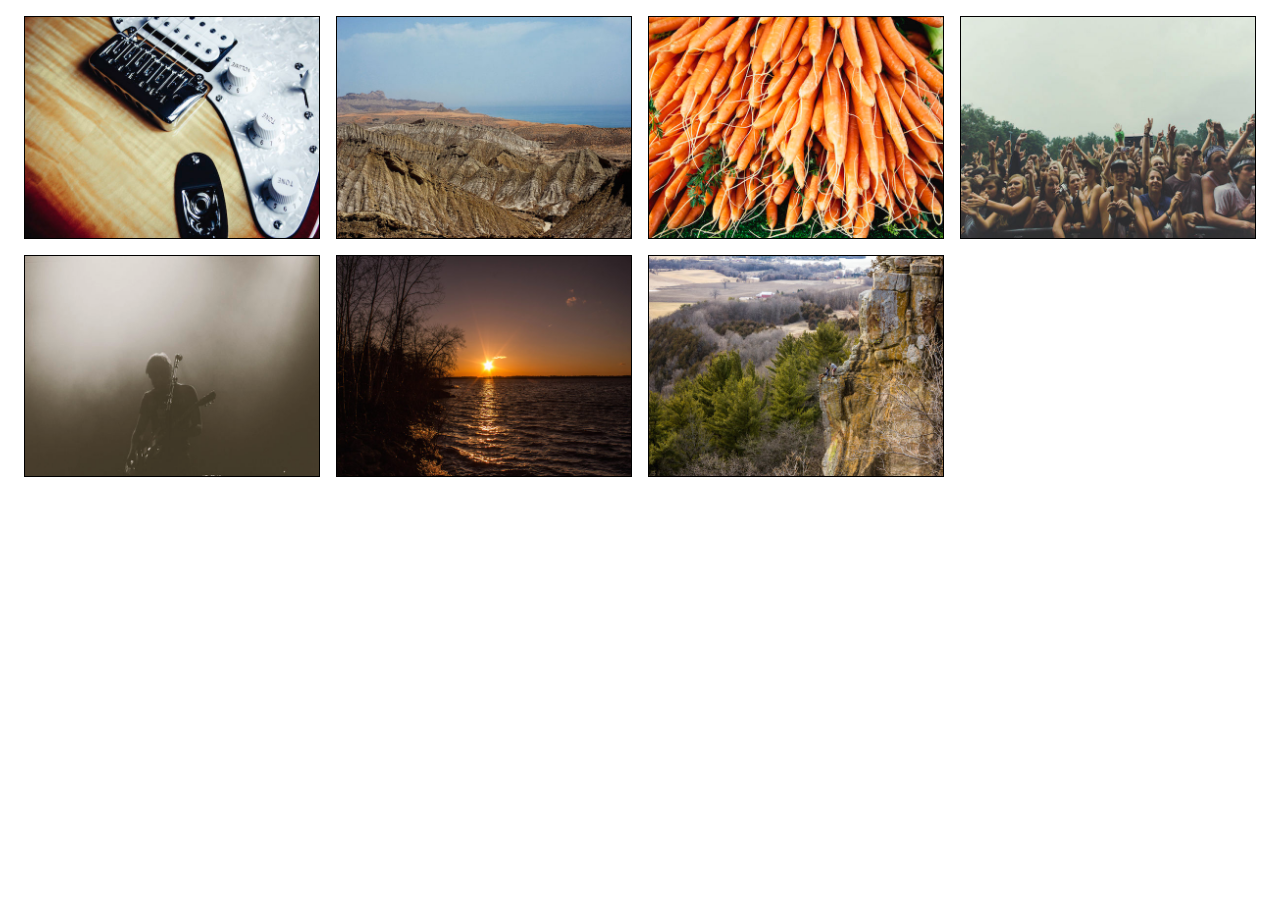
<file: index.html>
<!DOCTYPE html>
<!--
Images courtesy of the following
Markus Spiske - https://500px.com/markusspiske (Links to an external site.) 
Yinan Chen - https://500px.com/webmaster85 (Links to an external site.) 
Fahim Akhter - https://500px.com/fahimakhter (Links to an external site.)
-->
<html lang="en">

<head>
    <meta charset="UTF-8">
    <meta name="viewport" content="width=device-width">
    <title>Image Gallery</title>
    <link rel="stylesheet" href="./css/style.css">
</head>

<body>
    <div class="container">
        <ul class="clearfix">
            <li>
                <picture>
                    <source srcset="img/large/markus-spiske-guitar.jpg" media="(min-width: 1300px)" />
                    <source srcset="img/medium/markus-spiske-guitar.jpg" media="(min-width: 700px) and (max-width: 1300px)" />
                    <source srcset="img/small/markus-spiske-guitar.jpg" media="(max-width: 700px)" />
                    <img src="img/large/markus-spiske-guitar.jpg" alt="markus-spiske-guitar" />
                </picture>
            </li>
            <li>
                <picture>
                    <source srcset="img/large/fahim-akhter-kund-malir-pakistan.jpg" media="(min-width: 1300px)" />
                    <source srcset="img/medium/fahim-akhter-kund-malir-pakistan.jpg" media="(min-width: 700px) and (max-width: 1300px)" />
                    <source srcset="img/small/fahim-akhter-kund-malir-pakistan.jpg" media="(max-width: 700px)" />
                    <img src="img/large/fahim-akhter-kund-malir-pakistan.jpg" alt="fahim-akhter-kund-malir-pakistan" />
                </picture>
            </li>
            <li>
                <picture>
                    <source srcset="img/large/markus-spiske-carrots.jpg" media="(min-width: 1300px)" />
                    <source srcset="img/medium/markus-spiske-carrots.jpg" media="(min-width: 700px) and (max-width: 1300px)" />
                    <source srcset="img/small/markus-spiske-carrots.jpg" media="(max-width: 700px)" />
                    <img src="img/large/markus-spiske-carrots.jpg" alt="markus-spiske-carrots" />
                </picture>
            </li>
            <li>
                <picture>
                    <source srcset="img/large/markus-spiske-concert-crowd.jpg" media="(min-width: 1300px)" />
                    <source srcset="img/medium/markus-spiske-concert-crowd.jpg" media="(min-width: 700px) and (max-width: 1300px)" />
                    <source srcset="img/small/markus-spiske-concert-crowd.jpg" media="(max-width: 700px)" />
                    <img src="img/large/markus-spiske-concert-crowd.jpg" alt="markus-spiske-concert-crowd" />
                </picture>
            </li>
            <li>
                <picture>
                    <source srcset="img/large/markus-spiske-stage.jpg" media="(min-width: 1300px)" />
                    <source srcset="img/medium/markus-spiske-stage.jpg" media="(min-width: 700px) and (max-width: 1300px)" />
                    <source srcset="img/small/markus-spiske-stage.jpg" media="(max-width: 700px)" />
                    <img src="img/large/markus-spiske-stage.jpg" alt="markus-spiske-stage" />
                </picture>
            </li>
            <li>
                <picture>
                    <source srcset="img/large/yiman-chen-castlerock-wisconsin.jpg" media="(min-width: 1300px)" />
                    <source srcset="img/medium/yiman-chen-castlerock-wisconsin.jpg" media="(min-width: 700px) and (max-width: 1300px)" />
                    <source srcset="img/small/yiman-chen-castlerock-wisconsin.jpg" media="(max-width: 700px)" />
                    <img src="img/large/yiman-chen-castlerock-wisconsin.jpg" alt="yiman-chen-castlerock-wisconsin" />
                </picture>
            </li>
            <li>
                <picture>
                    <source srcset="img/large/yiman-chen-gibraltar-rock-wisconsin.jpg" media="(min-width: 1300px)" />
                    <source srcset="img/medium/yiman-chen-gibraltar-rock-wisconsin.jpg" media="(min-width: 700px) and (max-width: 1300px)" />
                    <source srcset="img/small/yiman-chen-gibraltar-rock-wisconsin.jpg" media="(max-width: 700px)" />
                    <img src="img/large/yiman-chen-gibraltar-rock-wisconsin.jpg" alt="yiman-chen-gibraltar-rock-wisconsin" />
                </picture>
            </li>
        </ul>
    </div>
</body>

</html>
</file>
<file: css/style.css>
* {
    box-sizing: border-box;
}

.container {
    margin: 1rem;
}

.container ul {
    list-style: none;
    padding: 0;
}

ul img {
    width: 100%;
    height: auto;
    display: block;
}

ul li {
    margin: 0 0 1rem 0;
    border: 1px solid black;
}

.clearfix:after {
    visibility: hidden;
    display: block;
    font-size: 0;
    content: " ";
    clear: both;
    height: 0;
}


/*
picture,
img {
    max-width: 90%;
    margin: 0 auto;
}
*/


/* Two Columns */

@media screen and (min-width: 600px) and (max-width: 1200px) {
    ul li {
        margin: 0 1rem 1rem 0;
        width: calc(50% - 0.5rem);
        float: left;
    }
    ul li:nth-child(2n) {
        margin: 0 0 1rem 0;
    }
}


/* Four Columns */

@media screen and (min-width: 1200px) {
    ul li {
        margin: 0 1rem 1rem 0;
        width: calc(25% - 0.75rem);
        float: left;
    }
    ul li:nth-child(4n) {
        margin: 0 0 1rem 0;
    }
}
</file>
